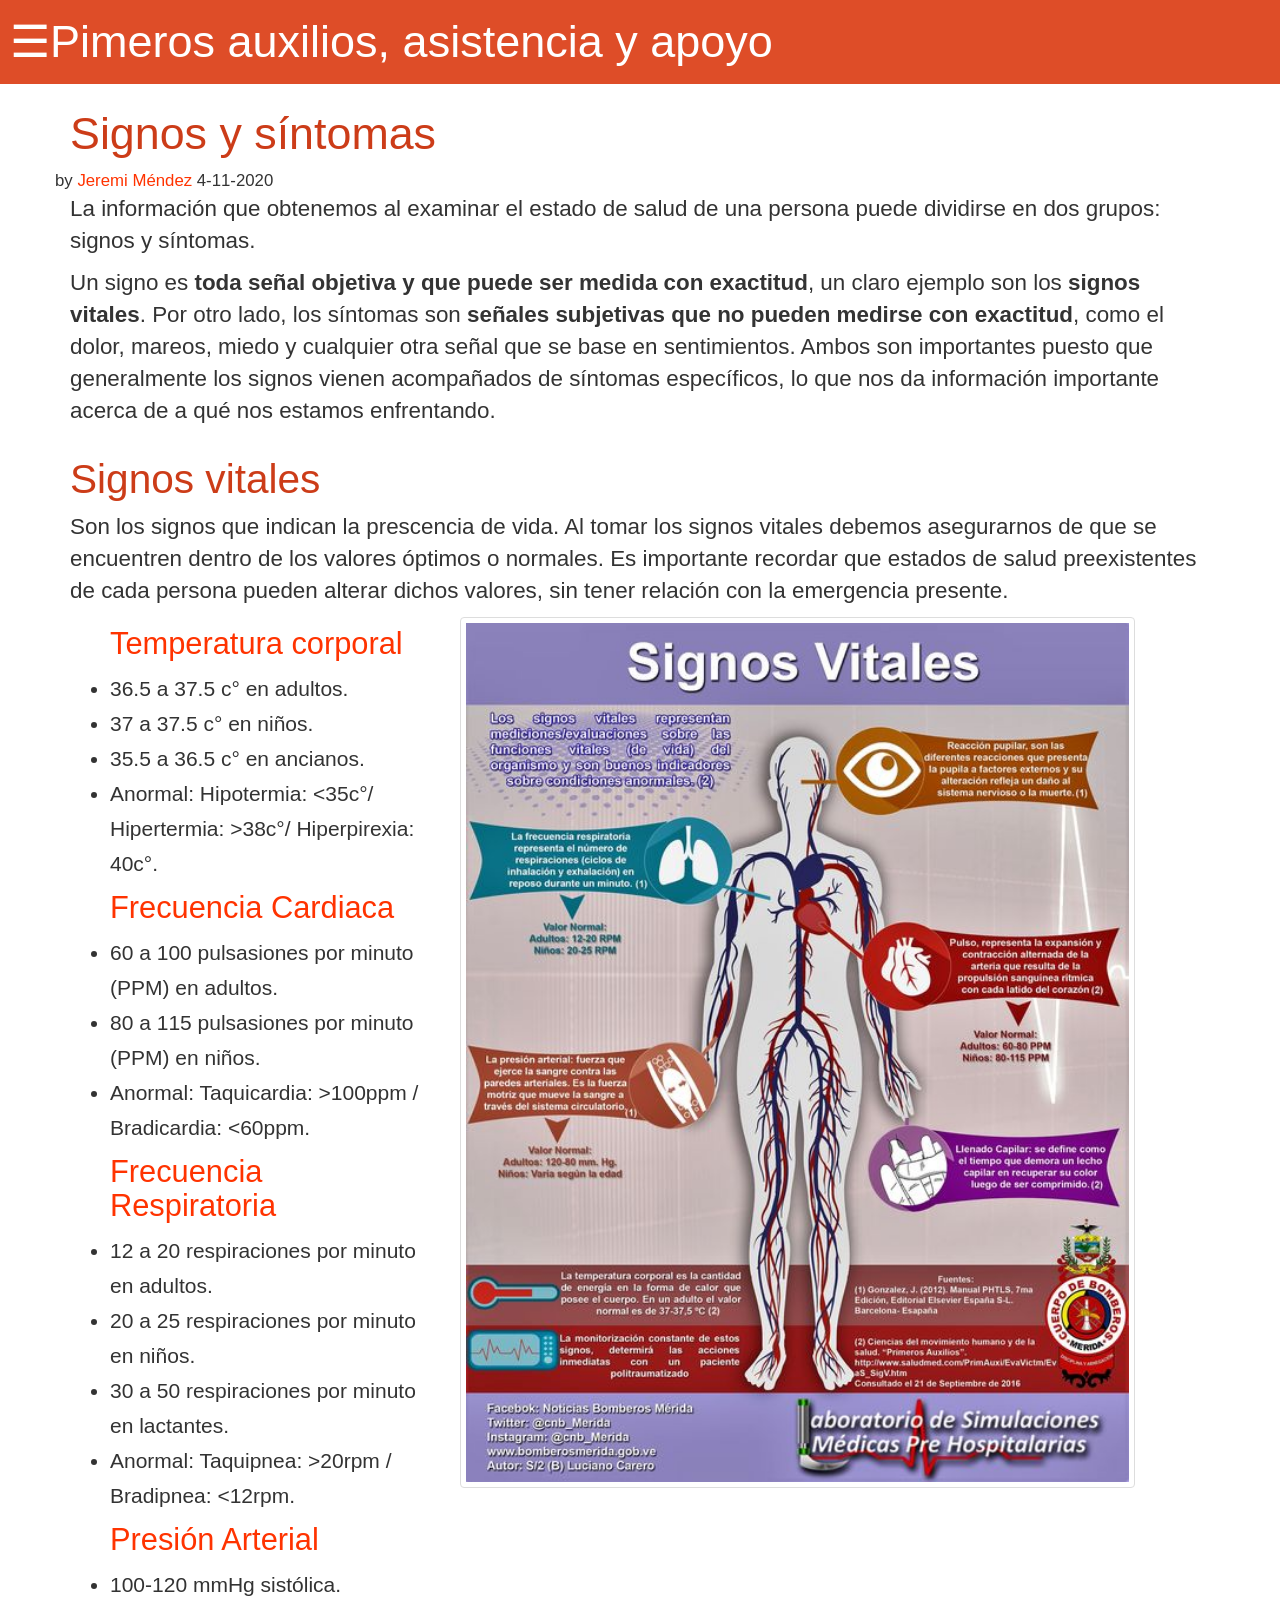
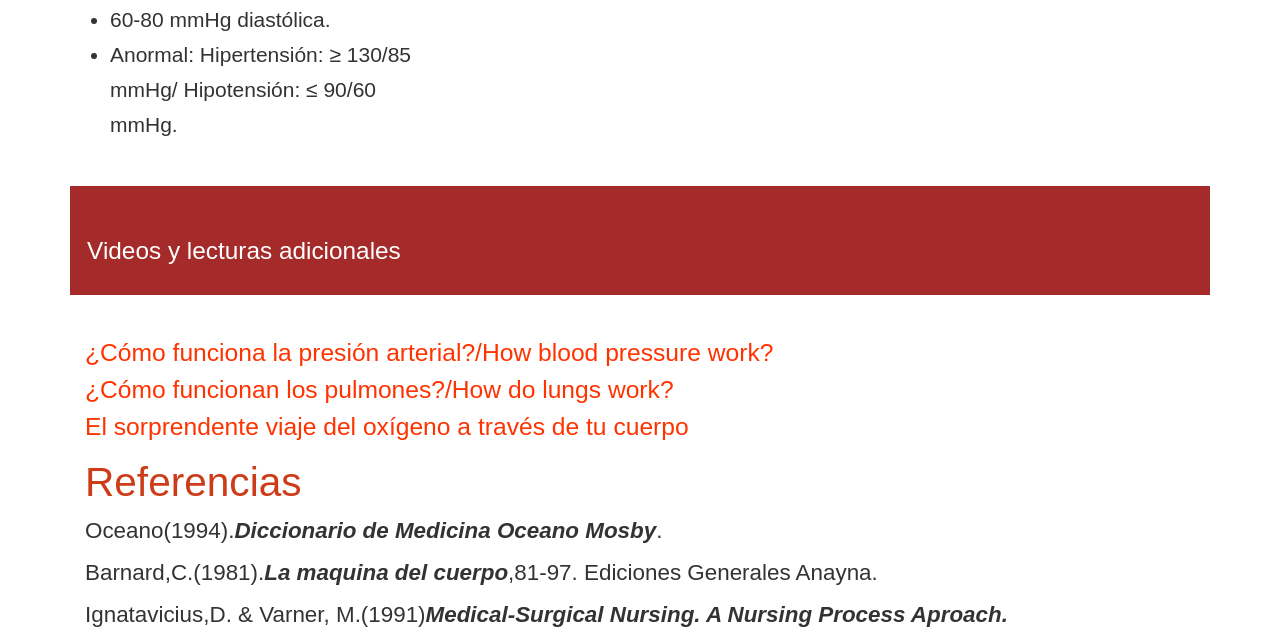
<file: index.html>
<!DOCTYPE html>
<html lang="es">
<head>
<title>Signos y síntomas</title>
<meta charset="UTF-8">
<link rel="icon" type="image/png" href="img/barra de esculapio.jpg"/>
<meta name="viewport" content="width=device-width, initial-scale=1, shrink-to-fit=no" >
<link rel="stylesheet" href="https://maxcdn.bootstrapcdn.com/bootstrap/3.4.1/css/bootstrap.min.css">
<script src="https://ajax.googleapis.com/ajax/libs/jquery/3.5.1/jquery.min.js"></script>
<script src="https://maxcdn.bootstrapcdn.com/bootstrap/3.4.1/js/bootstrap.min.js"></script>
<link rel="stylesheet" href="primerosauxilios.css"> 
<style>
body{
  margin: 0;
}
.border{
    position: absolute;
    top: 25vw;
    width:100vw;
   font-family: 'Rubik', sans-serif;
          }
@media screen and (max-width: 900px){
    .border{
        top: 80vw;
    width:96vw;
    }
}

.caption span.border{
color: rgba(255, 255, 255, 0.945);
  padding: 3vw;
  font-size: 250%;
  letter-spacing: 5px;
 font-family: 'Rubik', sans-serif;
  background-color:#e75f4d ;
  text-align: center;
  }
@media screen and (max-width: 900px){
    .caption span.border{
        text-align: left;
        font-size: 150%;
    }
    

}
.caption span.title{
    display: block;
    font-size: 80%;
    color: black;
    letter-spacing: 10px;
}
h1, h2, h3, h4, h5, h6{
    color:  rgba(202, 52, 15, 0.959);
}
h1, h2, h3, h4, h5, h6{
    color:  rgba(202, 52, 15, 0.959);
}
.lecturas{
    font-size: 80%;
    color: rgba(202, 52, 15, 0.959);
}
footer{
    
    padding: 1.5%;
    background-color: brown;
    margin: 3%;
    margin-left: 0%;
    margin-right: 0%;
    text-align: left;
     display: block
}
f{
    color: white;
    font-size: 60%;
}
@media screen and (max-width: 900px){
        p, li{
            font-size: 120%;
            display: block;
             text-align: left;
        }
    }
    a{
    color: rgb(255, 51, 0);
}
.sidenav {
    height: 100%; 
    width: 0; 
    position: fixed; 
    z-index: 1; 
    top: 0; 
    left: 0;
    background-color:rgba(221, 70, 32, 0.959); 
    overflow-x: hidden; 
    padding-top: 60px; 
    transition: 0.5s; 
  }
  
  /* The navigation menu links */
  .sidenav a {
    padding: 8px 8px 8px 32px;
    text-decoration: none;
    font-size: 25px;
    color: #f7f7f7;
    display: block;
    transition: 0.3s;
  }
  
  
  .sidenav a:hover {
    color: #610505;
  }
  
  
  .sidenav .closebtn {
    position: absolute;
    top: 0;
    right: 25px;
    font-size: 36px;
    margin-left: 50px;
  }
  
  
  #main {
    transition: margin-left .5s;
    padding: 0px;
  }
  
  
  @media screen and (max-height: 450px) {
    .sidenav {padding-top: 15px;}
    .sidenav a {font-size: 18px;}
  }
  img {
  border: 1px solid #ddd; /* Gray border */
  border-radius: 4px;  /* Rounded border */
  padding: 5px; /* Some padding */
  width: 150px; /* Set a small width */
}


img:hover {
  box-shadow: 0 0 2px 1px rgba(0, 140, 186, 0.5);
}
.header{
  padding: 10px 10px;
  background-color: rgba(221, 70, 32, 0.959);
  color: rgb(255, 255, 255);
font-size: 45px;
}
@media screen and (max-width: 900px){
.header{
  font-size: 25px;
}
}

</style>
</head>
<body>
  <div id="main">
    <div class="header" id="myHeader">
    <span style="cursor:pointer;" onclick="openNav()">&#9776;Pimeros auxilios, asistencia y apoyo</span>
    </div>
  <div id="mySidenav" class="sidenav">
        <a href="javascript:void(0)" class="closebtn" onclick="closeNav()">&times;</a>
        <a class="active" href="https://jeremimendez.github.io/Inicio/">Inicio</a>
        <a href="https://jeremimendez.github.io/Signos-y-sintomas/">Signos y síntomas</a>
        <a href="https://jeremimendez.github.io/Conducta-PAS/">Conducta PAS</a>
        <a href="https://jeremimendez.github.io/Quemaduras/">Quemaduras</a>
        <a href="https://jeremimendez.github.io/Heridas-y-hemorragias/">Heridas y hemorragias</a>
        <a href="https://jeremimendez.github.io/Esguinces/">Esguinces y luxaciones</a>
        <a href="https://jeremimendez.github.io/Atragantamientos/">Atragantamientos</a>
        <a href="https://jeremimendez.github.io/Fracturas/">Fracturas</a>
      </div>
  
<div class="content">
  <div class="container">
<div class="row">

<div class="col-md-12"><h1 style="margin-top: 25px;">Signos y síntomas</h1></div>
<div class="post_meta" style="font-size: 120%;">  by <a href="https://www.instagram.com/jeremimndz_22/" target="_blank"  rel="author">Jeremi Méndez</a>
  <time class="entry-date" datetime="2020-10-15T22:02:12+00:00">4-11-2020</time></div>
    
    
    
<div class="col-md-12">
<p>La información que obtenemos al examinar el estado de salud de una persona puede dividirse en dos grupos: signos y síntomas.</p>
    <p>Un signo es <b>toda señal objetiva y que puede ser medida con exactitud</b>, un claro ejemplo son los <b>signos vitales</b>. Por otro lado, 
       los síntomas son <b>señales subjetivas que no pueden medirse con exactitud</b>,
       como el dolor, mareos, miedo y cualquier otra señal que se base en sentimientos. Ambos son importantes puesto que generalmente los signos vienen acompañados de síntomas específicos, 
       lo que nos da información importante acerca de a qué nos estamos enfrentando.</p>
</div>

<div class="col-md-12">
    <h2>Signos vitales</h2>
    <p>Son los signos que indican la prescencia de vida. Al tomar los signos vitales debemos asegurarnos de que se encuentren dentro de los valores óptimos o normales.
    Es importante recordar que estados de salud preexistentes de cada persona pueden alterar dichos valores, sin tener relación con la emergencia presente.</p>
</div>
</div>
</div>
<div class="container">
<div class="row">
<div class="col-md-4">
    <ul>
    <h4><a href="http://www.ecured.cu/index.php/Temperatura_corporal" target="_blank"> Temperatura corporal</a></h4>
    <li> 36.5 a 37.5 c° en adultos.</li>
    <li>37 a 37.5 c° en niños.</li>
    <li>35.5 a 36.5 c° en ancianos.</li>
    <li><b1>Anormal:</b1> Hipotermia: &lt35c°/ Hipertermia: >38c°/ Hiperpirexia: 40c°.</li>
    
    <h4><a href="https://fundaciondelcorazon.com/prevencion/riesgo-cardiovascular/frecuencia-cardiaca.html" target="_blank"> Frecuencia Cardiaca </a></h4>
    <li>60 a 100 pulsasiones por minuto (PPM) en adultos. </li>
    <li>80 a 115 pulsasiones por minuto (PPM) en niños. </li>
    <li><b1>Anormal:</b1> Taquicardia: >100ppm / Bradicardia: <60ppm. </li>
    
    <h4><a href="https://salud.ccm.net/faq/12938-frecuencia-respiratoria-definicion" target="_blank">Frecuencia Respiratoria</a></h4>
    <li>12 a 20 respiraciones por minuto en adultos.</li>
    <li>20 a 25 respiraciones por minuto en niños.</li>
    <li>30 a 50 respiraciones por minuto en lactantes.</li>
    <li><b1>Anormal:</b1> Taquipnea: >20rpm / Bradipnea: <12rpm.</li>
    
    <h4><a href="https://primerosauxiliosucv.wordpress.com/2013/04/22/151/" target="_blank"> Presión Arterial</a></h4>
    <li> 100-120 mmHg sistólica.</li>
    <li> 60-80 mmHg diastólica. </li>
    <li><b1>Anormal:</b1> Hipertensión: ≥ 130/85 mmHg/ Hipotensión: ≤ 90/60 mmHg.</li>
   
    </ul>
</div>
<div class="col-md-8">
  <a href="img/signosvitalesinfo.jpg">
    <img  src="img/signosvitalesinfo.jpg" alt="infografiadesignosvitales" style="width: 90%; max-height:120%;"/>
</a>
  </div>
</div>

    <footer><h2><f>Videos y lecturas adicionales</f></h2></footer>
    <div class="col-md-12">
    <div class="lecturas">
    <h4><a href="https://www.youtube.com/watch?v=Ab9OZsDECZw" target="_blank">¿Cómo funciona la presión arterial?/How blood pressure work?</a></h4>
    <h4><a href="https://www.youtube.com/watch?v=8NUxvJS-_0k" target="_blank"> ¿Cómo funcionan los pulmones?/How do lungs work?</a></h4>
    <h4><a href="https://www.youtube.com/watch?v=GVU_zANtroE" target="_blank"> El sorprendente viaje del oxígeno a través de tu cuerpo</a></h4>
    </div>
    <h2>Referencias</h2>
    <p>Oceano(1994).<b><i>Diccionario de Medicina Oceano Mosby</i></b>.</p>
    <p>Barnard,C.(1981).<b><i>La maquina del cuerpo</i></b>,81-97. Ediciones Generales Anayna.</p>
    <p>Ignatavicius,D. & Varner, M.(1991)<b><i>Medical-Surgical Nursing. A Nursing Process Aproach.</i></b></p>

</div>
</div>
</div>
</div>


<script>
 // When the user scrolls the page, execute myFunction
window.onscroll = function() {myFunction()};

// Get the header
var header = document.getElementById("myHeader");

// Get the offset position of the navbar
var sticky = header.offsetTop;

// Add the sticky class to the header when you reach its scroll position. Remove "sticky" when you leave the scroll position
function myFunction() {
  if (window.pageYOffset > sticky) {
    header.classList.add("sticky");
  } else {
    header.classList.remove("sticky");
  }
}
    function openNav() {
      document.getElementById("mySidenav").style.width = "250px";
      document.getElementById("main").style.marginLeft = "250px";
      document.body.style.backgroundColor = "rgb(211, 211, 211)";
     
    }
    
    function closeNav() {
      document.getElementById("mySidenav").style.width = "0";
      document.getElementById("main").style.marginLeft= "0";
      document.body.style.backgroundColor = "white";
    }
  </script>





</body>












</html>
</file>
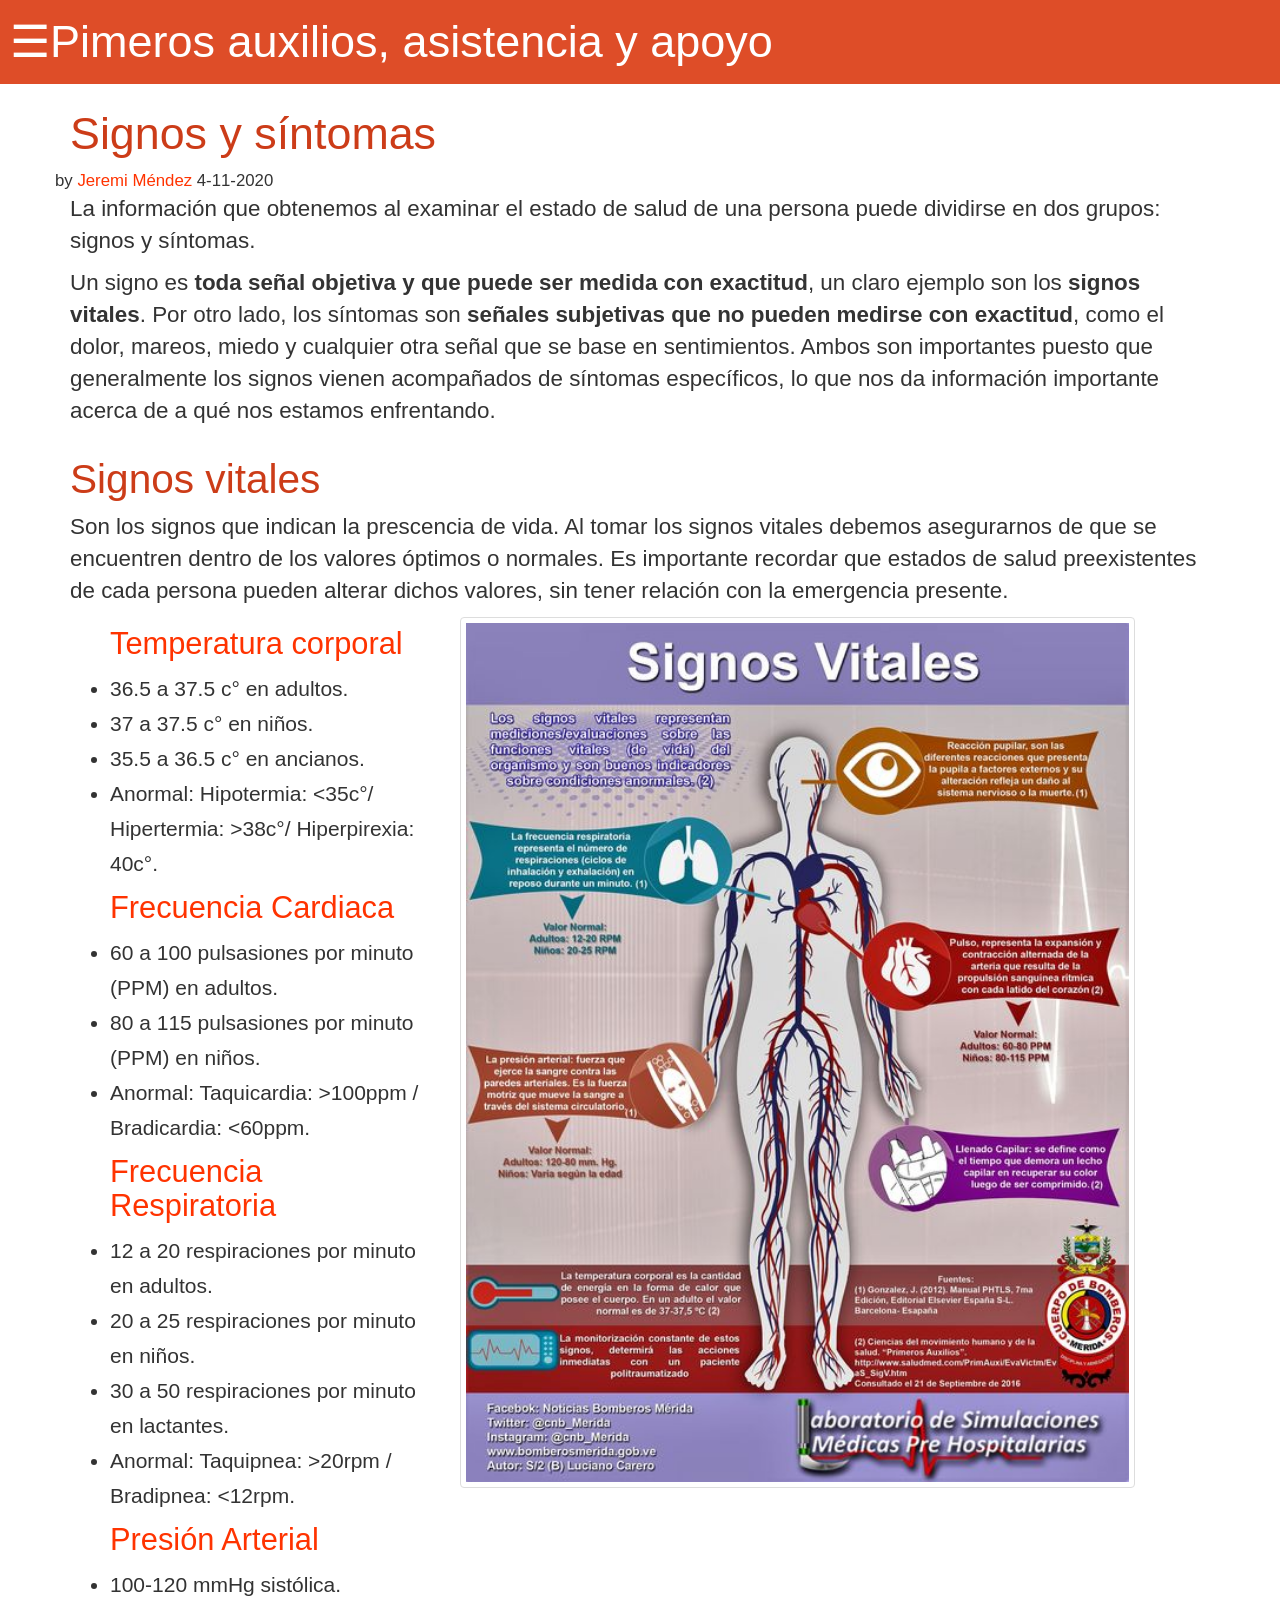
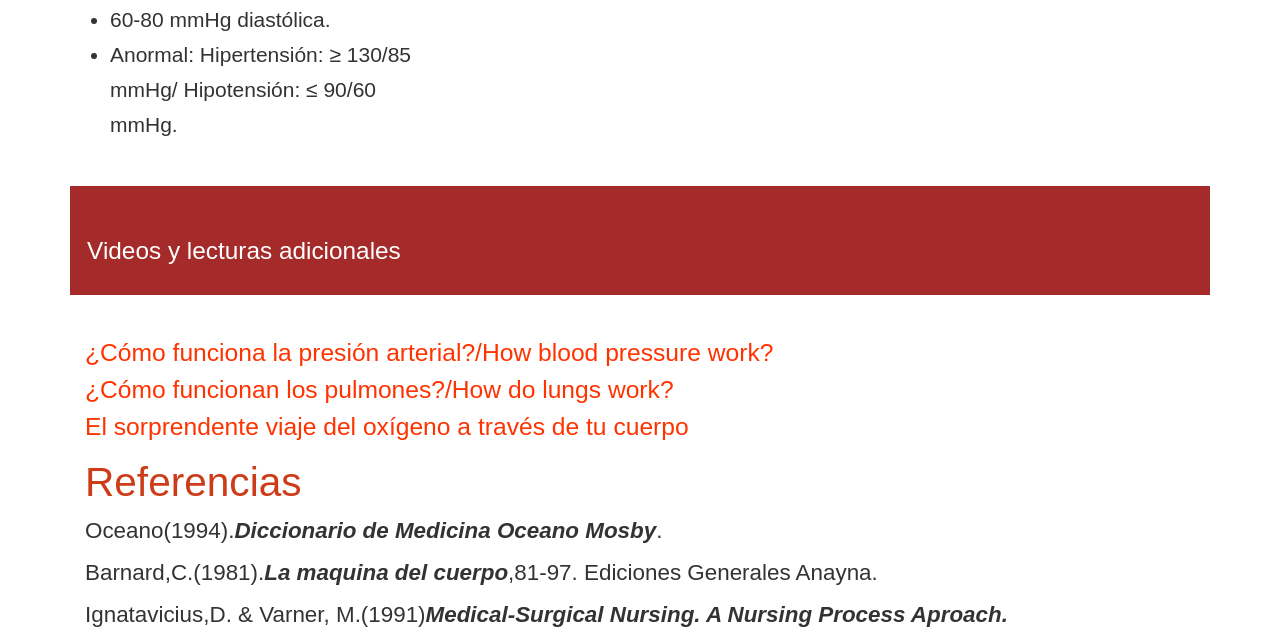
<file: Signos y síntomas.html>
<!DOCTYPE html>
<html lang="es">
<head>
<title>Signos y síntomas</title>
<meta charset="UTF-8">
<link rel="icon" type="image/png" href="C:/Users/Jeremy/Desktop/Mr.Robot/img/barra de esculapio.jpg"/>
<meta name="viewport" content="width=device-width, initial-scale=1, shrink-to-fit=no" >
<link rel="stylesheet" href="https://maxcdn.bootstrapcdn.com/bootstrap/3.4.1/css/bootstrap.min.css">
<script src="https://ajax.googleapis.com/ajax/libs/jquery/3.5.1/jquery.min.js"></script>
<script src="https://maxcdn.bootstrapcdn.com/bootstrap/3.4.1/js/bootstrap.min.js"></script>
<link rel="stylesheet" href="primerosauxilios.css"> 
<style>
body{
  margin: 0;
}
.border{
    position: absolute;
    top: 25vw;
    width:100vw;
   font-family: 'Rubik', sans-serif;
          }
@media screen and (max-width: 900px){
    .border{
        top: 80vw;
    width:96vw;
    }
}

.caption span.border{
color: rgba(255, 255, 255, 0.945);
  padding: 3vw;
  font-size: 250%;
  letter-spacing: 5px;
 font-family: 'Rubik', sans-serif;
  background-color:#e75f4d ;
  text-align: center;
  }
@media screen and (max-width: 900px){
    .caption span.border{
        text-align: left;
        font-size: 150%;
    }
    

}
.caption span.title{
    display: block;
    font-size: 80%;
    color: black;
    letter-spacing: 10px;
}
h1, h2, h3, h4, h5, h6{
    color:  rgba(202, 52, 15, 0.959);
}
h1, h2, h3, h4, h5, h6{
    color:  rgba(202, 52, 15, 0.959);
}
.lecturas{
    font-size: 80%;
    color: rgba(202, 52, 15, 0.959);
}
footer{
    
    padding: 1.5%;
    background-color: brown;
    margin: 3%;
    margin-left: 0%;
    margin-right: 0%;
    text-align: left;
     display: block
}
f{
    color: white;
    font-size: 60%;
}
@media screen and (max-width: 900px){
        p, li{
            font-size: 120%;
            display: block;
             text-align: left;
        }
    }
    a{
    color: rgb(255, 51, 0);
}
.sidenav {
    height: 100%; 
    width: 0; 
    position: fixed; 
    z-index: 1; 
    top: 0; 
    left: 0;
    background-color:rgba(221, 70, 32, 0.959); 
    overflow-x: hidden; 
    padding-top: 60px; 
    transition: 0.5s; 
  }
  
  /* The navigation menu links */
  .sidenav a {
    padding: 8px 8px 8px 32px;
    text-decoration: none;
    font-size: 25px;
    color: #f7f7f7;
    display: block;
    transition: 0.3s;
  }
  
  
  .sidenav a:hover {
    color: #610505;
  }
  
  
  .sidenav .closebtn {
    position: absolute;
    top: 0;
    right: 25px;
    font-size: 36px;
    margin-left: 50px;
  }
  
  
  #main {
    transition: margin-left .5s;
    padding: 0px;
  }
  
  
  @media screen and (max-height: 450px) {
    .sidenav {padding-top: 15px;}
    .sidenav a {font-size: 18px;}
  }
  img {
  border: 1px solid #ddd; /* Gray border */
  border-radius: 4px;  /* Rounded border */
  padding: 5px; /* Some padding */
  width: 150px; /* Set a small width */
}


img:hover {
  box-shadow: 0 0 2px 1px rgba(0, 140, 186, 0.5);
}
.header{
  padding: 10px 10px;
  background-color: rgba(221, 70, 32, 0.959);
  color: rgb(255, 255, 255);
font-size: 45px;
}
@media screen and (max-width: 900px){
.header{
  font-size: 25px;
}
}

</style>
</head>
<body>
  <div id="main">
    <div class="header" id="myHeader">
    <span style="cursor:pointer;" onclick="openNav()">&#9776;Pimeros auxilios, asistencia y apoyo</span>
    </div>
  <div id="mySidenav" class="sidenav">
    <a href="javascript:void(0)" class="closebtn" onclick="closeNav()">&times;</a>
    <a href="file:///C:/Users/Jeremy/Desktop/Mr.Robot/index.html">Inicio</a>
    <a class="active" href="https://github.com/Jeremias4life/primeros-auxilios/blob/main/Atragantamientos.html">Signos y síntomas</a>
    <a href="file:///C:/Users/Jeremy/Desktop/Mr.Robot/Conducta%20PAS.html">Conducta PAS</a>
    <a href="file:///C:/Users/Jeremy/Desktop/Mr.Robot/Quemaduras.html">Quemaduras</a>
    <a href="file:///C:/Users/Jeremy/Desktop/Mr.Robot/Heridas%20y%20hemorragias.html">Heridas y hemorragias</a>
    <a href="file:///C:/Users/Jeremy/Desktop/Mr.Robot/Esguinces%20y%20luxaciones.html">Esguinces y luxaciones</a>
    <a href="file:///C:/Users/Jeremy/Desktop/Mr.Robot/Atragantamientos.html">Atragantamientos</a>
    <a href="file:///C:/Users/Jeremy/Desktop/Mr.Robot/fracturas.html">Fracturas</a>
  </div>

  
<div class="content">
  <div class="container">
<div class="row">

<div class="col-md-12"><h1 style="margin-top: 25px;">Signos y síntomas</h1></div>
<div class="post_meta" style="font-size: 120%;">  by <a href="https://www.instagram.com/jeremimndz_22/" target="_blank"  rel="author">Jeremi Méndez</a>
  <time class="entry-date" datetime="2020-10-15T22:02:12+00:00">4-11-2020</time></div>
    
    
    
<div class="col-md-12">
<p>La información que obtenemos al examinar el estado de salud de una persona puede dividirse en dos grupos: signos y síntomas.</p>
    <p>Un signo es <b>toda señal objetiva y que puede ser medida con exactitud</b>, un claro ejemplo son los <b>signos vitales</b>. Por otro lado, 
       los síntomas son <b>señales subjetivas que no pueden medirse con exactitud</b>,
       como el dolor, mareos, miedo y cualquier otra señal que se base en sentimientos. Ambos son importantes puesto que generalmente los signos vienen acompañados de síntomas específicos, 
       lo que nos da información importante acerca de a qué nos estamos enfrentando.</p>
</div>

<div class="col-md-12">
    <h2>Signos vitales</h2>
    <p>Son los signos que indican la prescencia de vida. Al tomar los signos vitales debemos asegurarnos de que se encuentren dentro de los valores óptimos o normales.
    Es importante recordar que estados de salud preexistentes de cada persona pueden alterar dichos valores, sin tener relación con la emergencia presente.</p>
</div>
</div>
</div>
<div class="container">
<div class="row">
<div class="col-md-4">
    <ul>
    <h4><a href="http://www.ecured.cu/index.php/Temperatura_corporal" target="_blank"> Temperatura corporal</a></h4>
    <li> 36.5 a 37.5 c° en adultos.</li>
    <li>37 a 37.5 c° en niños.</li>
    <li>35.5 a 36.5 c° en ancianos.</li>
    <li><b1>Anormal:</b1> Hipotermia: &lt35c°/ Hipertermia: >38c°/ Hiperpirexia: 40c°.</li>
    
    <h4><a href="https://fundaciondelcorazon.com/prevencion/riesgo-cardiovascular/frecuencia-cardiaca.html" target="_blank"> Frecuencia Cardiaca </a></h4>
    <li>60 a 100 pulsasiones por minuto (PPM) en adultos. </li>
    <li>80 a 115 pulsasiones por minuto (PPM) en niños. </li>
    <li><b1>Anormal:</b1> Taquicardia: >100ppm / Bradicardia: <60ppm. </li>
    
    <h4><a href="https://salud.ccm.net/faq/12938-frecuencia-respiratoria-definicion" target="_blank">Frecuencia Respiratoria</a></h4>
    <li>12 a 20 respiraciones por minuto en adultos.</li>
    <li>20 a 25 respiraciones por minuto en niños.</li>
    <li>30 a 50 respiraciones por minuto en lactantes.</li>
    <li><b1>Anormal:</b1> Taquipnea: >20rpm / Bradipnea: <12rpm.</li>
    
    <h4><a href="https://primerosauxiliosucv.wordpress.com/2013/04/22/151/" target="_blank"> Presión Arterial</a></h4>
    <li> 100-120 mmHg sistólica.</li>
    <li> 60-80 mmHg diastólica. </li>
    <li><b1>Anormal:</b1> Hipertensión: ≥ 130/85 mmHg/ Hipotensión: ≤ 90/60 mmHg.</li>
   
    </ul>
</div>
<div class="col-md-8">
  <a href="img/signosvitalesinfo.jpg">
    <img  src="img/signosvitalesinfo.jpg" alt="infografiadesignosvitales" style="width: 90%; max-height:120%;"/>
</a>
  </div>
</div>

    <footer><h2><f>Videos y lecturas adicionales</f></h2></footer>
    <div class="col-md-12">
    <div class="lecturas">
    <h4><a href="https://www.youtube.com/watch?v=Ab9OZsDECZw" target="_blank">¿Cómo funciona la presión arterial?/How blood pressure work?</a></h4>
    <h4><a href="https://www.youtube.com/watch?v=8NUxvJS-_0k" target="_blank"> ¿Cómo funcionan los pulmones?/How do lungs work?</a></h4>
    <h4><a href="https://www.youtube.com/watch?v=GVU_zANtroE" target="_blank"> El sorprendente viaje del oxígeno a través de tu cuerpo</a></h4>
    </div>
    <h2>Referencias</h2>
    <p>Oceano(1994).<b><i>Diccionario de Medicina Oceano Mosby</i></b>.</p>
    <p>Barnard,C.(1981).<b><i>La maquina del cuerpo</i></b>,81-97. Ediciones Generales Anayna.</p>
    <p>Ignatavicius,D. & Varner, M.(1991)<b><i>Medical-Surgical Nursing. A Nursing Process Aproach.</i></b></p>

</div>
</div>
</div>
</div>


<script>
 // When the user scrolls the page, execute myFunction
window.onscroll = function() {myFunction()};

// Get the header
var header = document.getElementById("myHeader");

// Get the offset position of the navbar
var sticky = header.offsetTop;

// Add the sticky class to the header when you reach its scroll position. Remove "sticky" when you leave the scroll position
function myFunction() {
  if (window.pageYOffset > sticky) {
    header.classList.add("sticky");
  } else {
    header.classList.remove("sticky");
  }
}
    function openNav() {
      document.getElementById("mySidenav").style.width = "250px";
      document.getElementById("main").style.marginLeft = "250px";
      document.body.style.backgroundColor = "rgb(211, 211, 211)";
     
    }
    
    function closeNav() {
      document.getElementById("mySidenav").style.width = "0";
      document.getElementById("main").style.marginLeft= "0";
      document.body.style.backgroundColor = "white";
    }
  </script>





</body>












</html>
</file>
<file: primerosauxilios.css>
p{
    font-size: 160%;
    display: block;
    
    }
    @media screen and (max-width: 900px){
        p{
            font-size: 150%;
            display: block;
             text-align: left;
        }
    }

h1{
    color: rgba(202, 52, 15, 0.959)

    ;
    font-size: 320%;

}
@media screen and (max-width: 900px){
    h1{
        color:  rgba(202, 52, 15, 0.959)
        ;
        font-size: 320%;
    }
}

h2{
    color:rgba(202, 52, 15, 0.959)
    ;
    font-size: 290%;
}
@media screen and (max-width: 900px){
    h2{
        color: rgba(202, 52, 15, 0.959)
        ;
    font-size: 250%;
    }
}
h4{
    color:  rgba(202, 52, 15, 0.959)
    ;
    font-size: 220%;
}
@media screen and (max-width: 900px){
    h4{
        color:  rgba(202, 52, 15, 0.959)
        ;
    font-size: 180%;
    }
}
li{
    line-height: 35px;
    font-size: 150%;
    }
@media screen and (max-width: 900px){
    li{
        line-height: 35px;
    font-size: 130%;
    }
}

.lecturas{
    font-size: 80%;
    color: rgba(202, 52, 15, 0.959);
}
@media screen and (max-width:900px){
    .lecturas{ 
    font-size: 80%;
    color: rgba(202, 52, 15, 0.959);
}
}
a{
    color:rgb(255, 51, 0)
    ;
}
@media screen and (max-width: 900px){
    a{
        color:  rgb(255, 51, 0)
        ;
    }
}
footer{
    
    padding: 1.5%;
    background-color: brown;
    margin: 3%;
    margin-left: 0%;
    margin-right: 0%;
    text-align: left;
     display: block
}
@media screen and (max-width: 900px){
    footer{
        padding: 1.5%;
    background-color: brown;
    margin: 3%;
    margin-left: 0%;
    margin-right: 0%;
    text-align: left;
     display: block
    }
}
f{
    color: white;
    font-size: 60%;
}
@media screen and (max-width: 900px){
    f{
        color: white;
    }
}
@media screen and (max-width: 900px){
.responsive{
    max-width: 80%;
    max-height: 90%;
    
}
}
.responsive1{
    width: 130%;
    height: 200%;

}
@media screen and (max-width: 900px){
    .responsive1{
    width: 100%;
    height: 150%;
    }
}
.sidenav {
    height: 100%; 
    width: 0; 
    position: fixed; /* Stay in place */
    z-index: 1; /* Stay on top */
    top: 0; /* Stay at the top */
    left: 0;
    background-color:rgba(202, 52, 15, 0.959); 
    overflow-x: hidden; /* Disable horizontal scroll */
    padding-top: 60px; /* Place content 60px from the top */
    transition: 0.5s; /* 0.5 second transition effect to slide in the sidenav */
  }
  
  /* The navigation menu links */
  .sidenav a {
    padding: 8px 8px 8px 32px;
    text-decoration: none;
    font-size: 25px;
    color: #f7f7f7;
    display: block;
    transition: 0.3s;
  }
  
  /* When you mouse over the navigation links, change their color */
  .sidenav a:hover {
    color: #610505;
  }
  
  /* Position and style the close button (top right corner) */
  .sidenav .closebtn {
    position: absolute;
    top: 0;
    right: 25px;
    font-size: 36px;
    margin-left: 50px;
  }
  
  /* Style page content - use this if you want to push the page content to the right when you open the side navigation */
  #main {
    transition: margin-left .5s;
    padding: 0px;
  }
  
  /* On smaller screens, where height is less than 450px, change the style of the sidenav (less padding and a smaller font size) */
  @media screen and (max-height: 450px) {
    .sidenav {padding-top: 15px;}
    .sidenav a {font-size: 18px;}
  }
</file>
